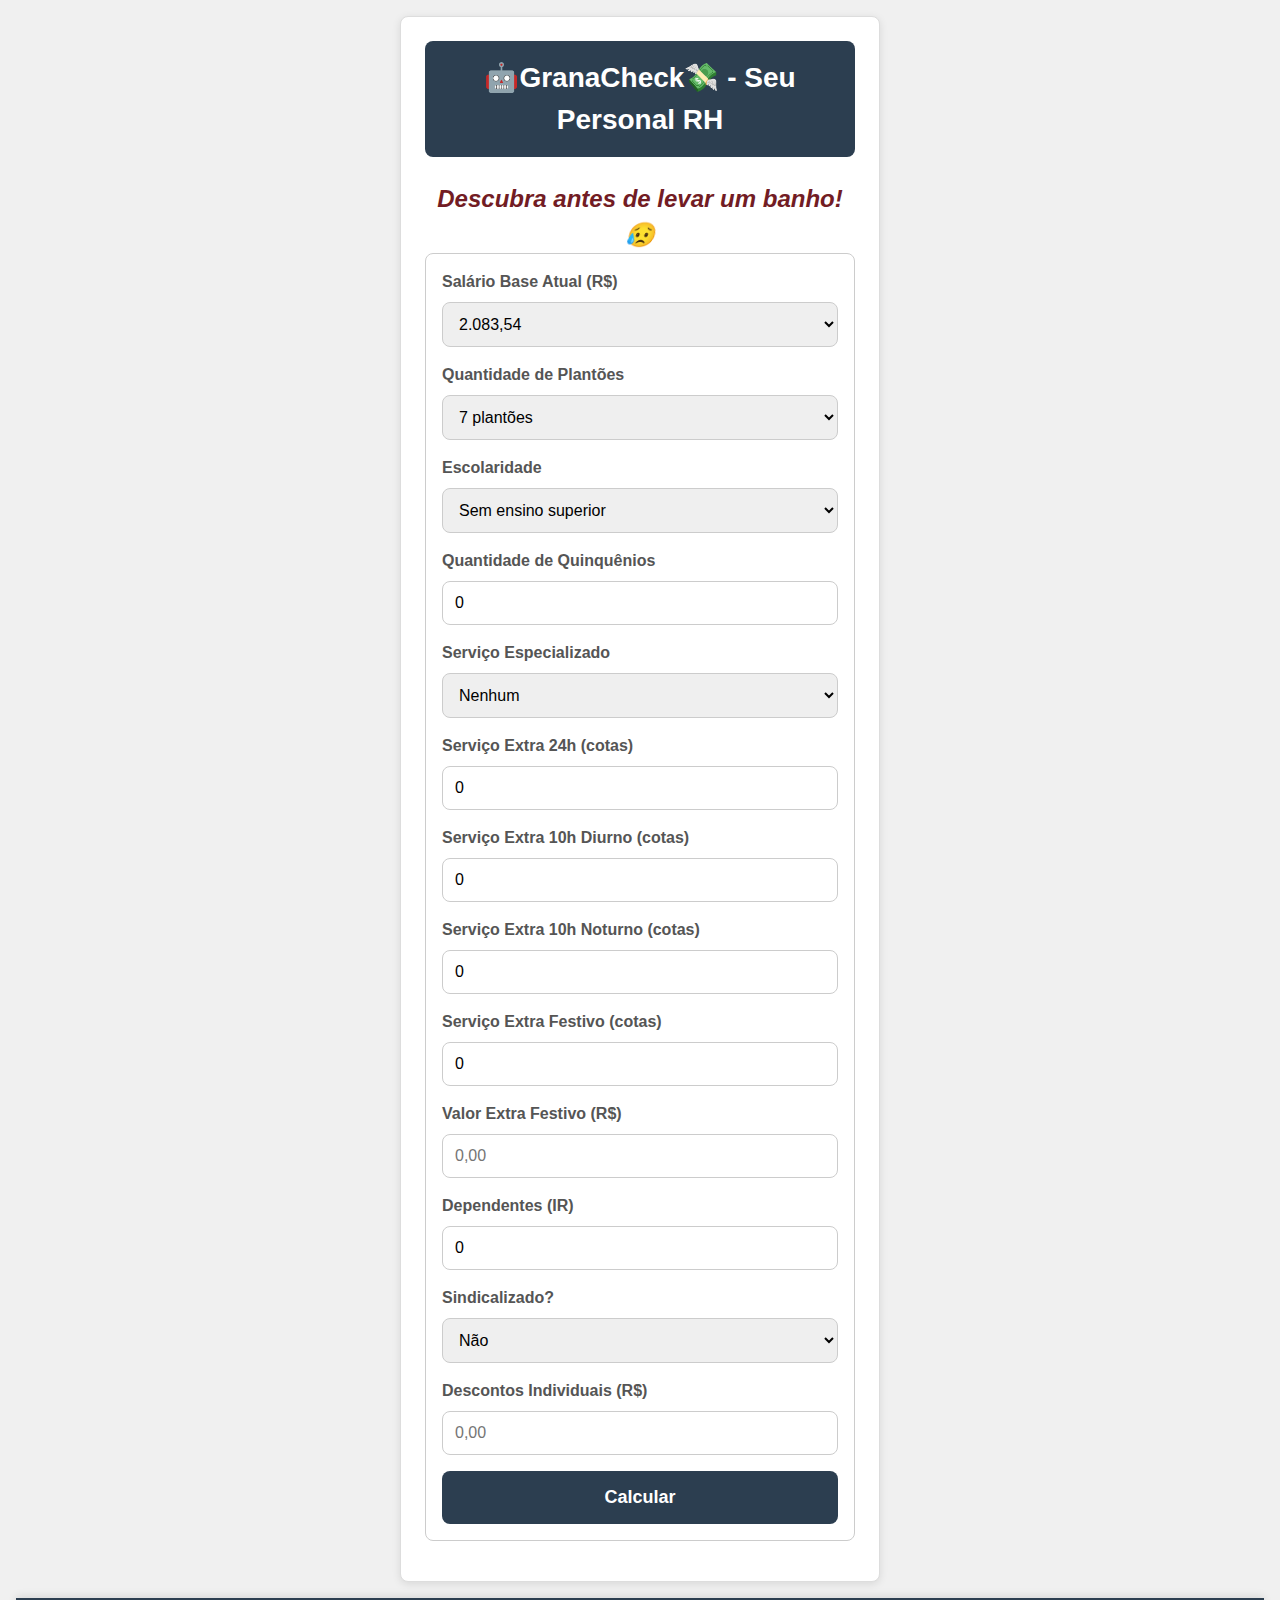
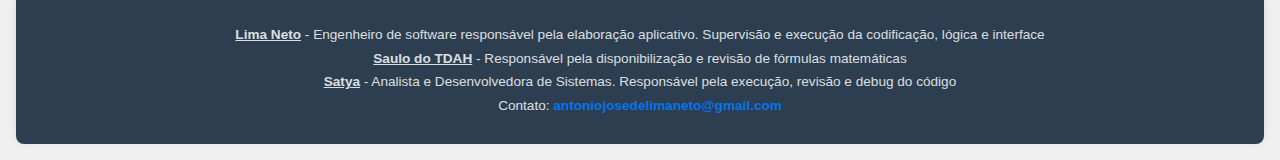
<file: index.html>
<!DOCTYPE html>
<html lang="pt-BR">
<head>
  <meta charset="UTF-8" />
  <meta name="viewport" content="width=device-width, initial-scale=1.0" />
  <title>Remuneração Servidor</title>
  <link rel="stylesheet" href="style.css" />
</head>
<body>
  <main class="container">
    <h1>🤖GranaCheck💸 - Seu Personal RH</h1>
    <h2>Descubra antes de levar um banho!😥</h2>

    <form id="remuneracao-form">
      <div class="field">
        <label for="baseAtual">Salário Base Atual (R$)</label>
        <select id="baseAtual" name="baseAtual" required>
          <option value="2.083,54">2.083,54</option>
          <option value="2.003,40">2.003,40</option>
        </select>
      </div>

      <div class="field">
        <label for="plantoes">Quantidade de Plantões</label>
        <select id="plantoes" name="plantoes" required>
          <option value="7">7 plantões</option>
          <option value="8">8 plantões</option>
        </select>
      </div>

      <div class="field">
        <label for="escolaridade">Escolaridade</label>
        <select id="escolaridade" name="escolaridade" required>
          <option value="1">Sem ensino superior</option>
          <option value="2">Graduação</option>
          <option value="3">Pós-graduação</option>
          <option value="4">Mestrado/Doutorado</option>
        </select>
      </div>

      <div class="field">
        <label for="quinquenio">Quantidade de Quinquênios</label>
        <input type="number" id="quinquenio" name="quinquenio" min="0" value="0" />
      </div>

      <div class="field">
        <label for="especializacao">Serviço Especializado</label>
        <select id="especializacao" name="especializacao">
          <option value="0">Nenhum</option>
          <option value="15">15%</option>
          <option value="25">25%</option>
        </select>
      </div>

      <!-- Serviços extras -->
      <div class="field">
        <label for="extra24">Serviço Extra 24h (cotas)</label>
        <input type="number" id="extra24" name="extra24" min="0" value="0" />
      </div>

      <div class="field">
        <label for="extra10diurno">Serviço Extra 10h Diurno (cotas)</label>
        <input type="number" id="extra10diurno" name="extra10diurno" min="0" value="0" />
      </div>

      <div class="field">
        <label for="extra10noturno">Serviço Extra 10h Noturno (cotas)</label>
        <input type="number" id="extra10noturno" name="extra10noturno" min="0" value="0" />
      </div>

      <div class="field">
        <label for="extraFestivo">Serviço Extra Festivo (cotas)</label>
        <input type="number" id="extraFestivo" name="extraFestivo" min="0" value="0" />
      </div>

      <div class="field">
        <label for="valorExtraFestivo">Valor Extra Festivo (R$)</label>
        <input type="text" id="valorExtraFestivo" name="valorExtraFestivo" placeholder="0,00" />
      </div>

      <!-- Dependentes IR -->
      <div class="field">
        <label for="dependentes">Dependentes (IR)</label>
        <input type="number" id="dependentes" name="dependentes" min="0" value="0" />
      </div>

      <!-- Sindicato -->
      <div class="field">
        <label for="sindicalizado">Sindicalizado?</label>
        <select id="sindicalizado" name="sindicalizado">
          <option value="0">Não</option>
          <option value="1">Sim</option>
        </select>
      </div>

      <!-- Descontos individuais -->
      <div class="field">
        <label for="outrosDescontos">Descontos Individuais (R$)</label>
        <input type="text" id="outrosDescontos" name="outrosDescontos" placeholder="0,00" />
      </div>

      <button type="submit">Calcular</button>
    </form>

    <section id="resultados">
      <!-- Os resultados serão inseridos aqui dinamicamente pelo app.js -->
    </section>
    
  </main>

  <footer class="footer">
    <p><u><b>Lima Neto</b></u> - Engenheiro de software responsável pela elaboração aplicativo. Supervisão e execução da codificação, lógica e interface</p>
    <p><u><b>Saulo do TDAH</b></u> - Responsável pela disponibilização e revisão de fórmulas matemáticas</p>
    <p><u><b>Satya</b></u> - Analista e Desenvolvedora de Sistemas. Responsável pela execução, revisão e debug do código</p>
    <p>Contato: <a href="mailto:antoniojosedelimaneto@gmail.com">antoniojosedelimaneto@gmail.com</a></p>
  </footer>

  <script src="app.js" defer></script>
</body>
</html>
</file>
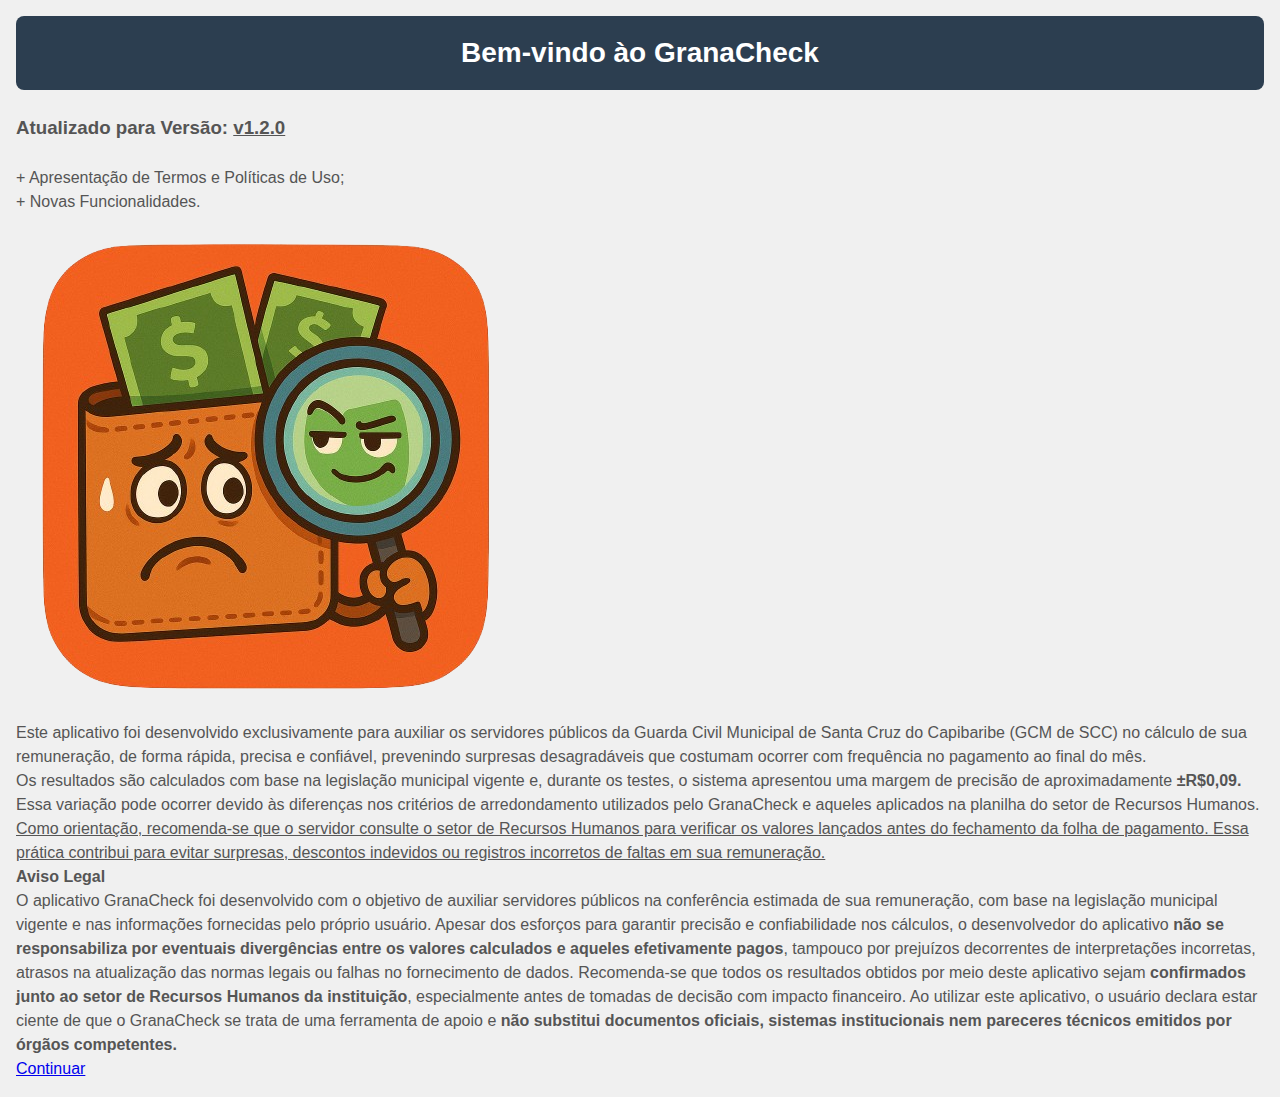
<file: landing.html>
<!DOCTYPE html>
<html lang="pt-BR">
<head>
  <meta charset="UTF-8" />
  <meta name="viewport" content="width=device-width, initial-scale=1.0" />
  <title>Bem-vindo ao GranaCheck</title>
  <link rel="stylesheet" href="/style.css" />
</head>
<body class="landing">
  <div class="landing-container">
    <h1>Bem-vindo ào GranaCheck</h1>
    <h3>Atualizado para Versão: <u>v1.2.0</u></h3>
    <br>
    <p class="itensV">+ Apresentação de Termos e Políticas de Uso;</p>
    <p class="itensV">+ Novas Funcionalidades.</p>
    <img src="/Icon-removebg-preview.png" alt="Logo GranaCheck">
    <p>
        Este aplicativo foi desenvolvido exclusivamente para auxiliar os servidores públicos da Guarda Civil Municipal de Santa Cruz do Capibaribe (GCM de SCC) no cálculo de sua remuneração, de forma rápida, precisa e confiável, prevenindo surpresas desagradáveis que costumam ocorrer com frequência no pagamento ao final do mês.
    </p>
    <p>
       Os resultados são calculados com base na legislação municipal vigente e, durante os testes, o sistema apresentou uma margem de precisão de aproximadamente <strong>±R$0,09.</strong> Essa variação pode ocorrer devido às diferenças nos critérios de arredondamento utilizados pelo GranaCheck e aqueles aplicados na planilha do setor de Recursos Humanos. <u>Como orientação, recomenda-se que o servidor consulte o setor de Recursos Humanos para verificar os valores lançados antes do fechamento da folha de pagamento. Essa prática contribui para evitar surpresas, descontos indevidos ou registros incorretos de faltas em sua remuneração. </u>
    </p>


    <div class="aviso">
        <p><strong>Aviso Legal</strong></p>
        <p>
          O aplicativo GranaCheck foi desenvolvido com o objetivo de auxiliar servidores públicos na conferência estimada de sua remuneração, com base na legislação municipal vigente e nas informações fornecidas pelo próprio usuário. Apesar dos esforços para garantir precisão e confiabilidade nos cálculos, o desenvolvedor do aplicativo <strong>não se responsabiliza por eventuais divergências entre os valores calculados e aqueles efetivamente pagos</strong>, tampouco por prejuízos decorrentes de interpretações incorretas, atrasos na atualização das normas legais ou falhas no fornecimento de dados. Recomenda-se que todos os resultados obtidos por meio deste aplicativo sejam <strong>confirmados junto ao setor de Recursos Humanos da instituição</strong>, especialmente antes de tomadas de decisão com impacto financeiro. Ao utilizar este aplicativo, o usuário declara estar ciente de que o GranaCheck se trata de uma ferramenta de apoio e <strong>não substitui documentos oficiais, sistemas institucionais nem pareceres técnicos emitidos por órgãos competentes.</strong>
        </p>
      
      </div>
      

    <a href="index.html" class="btn-landing">Continuar</a>
  </div>
</body>
</html>
</file>
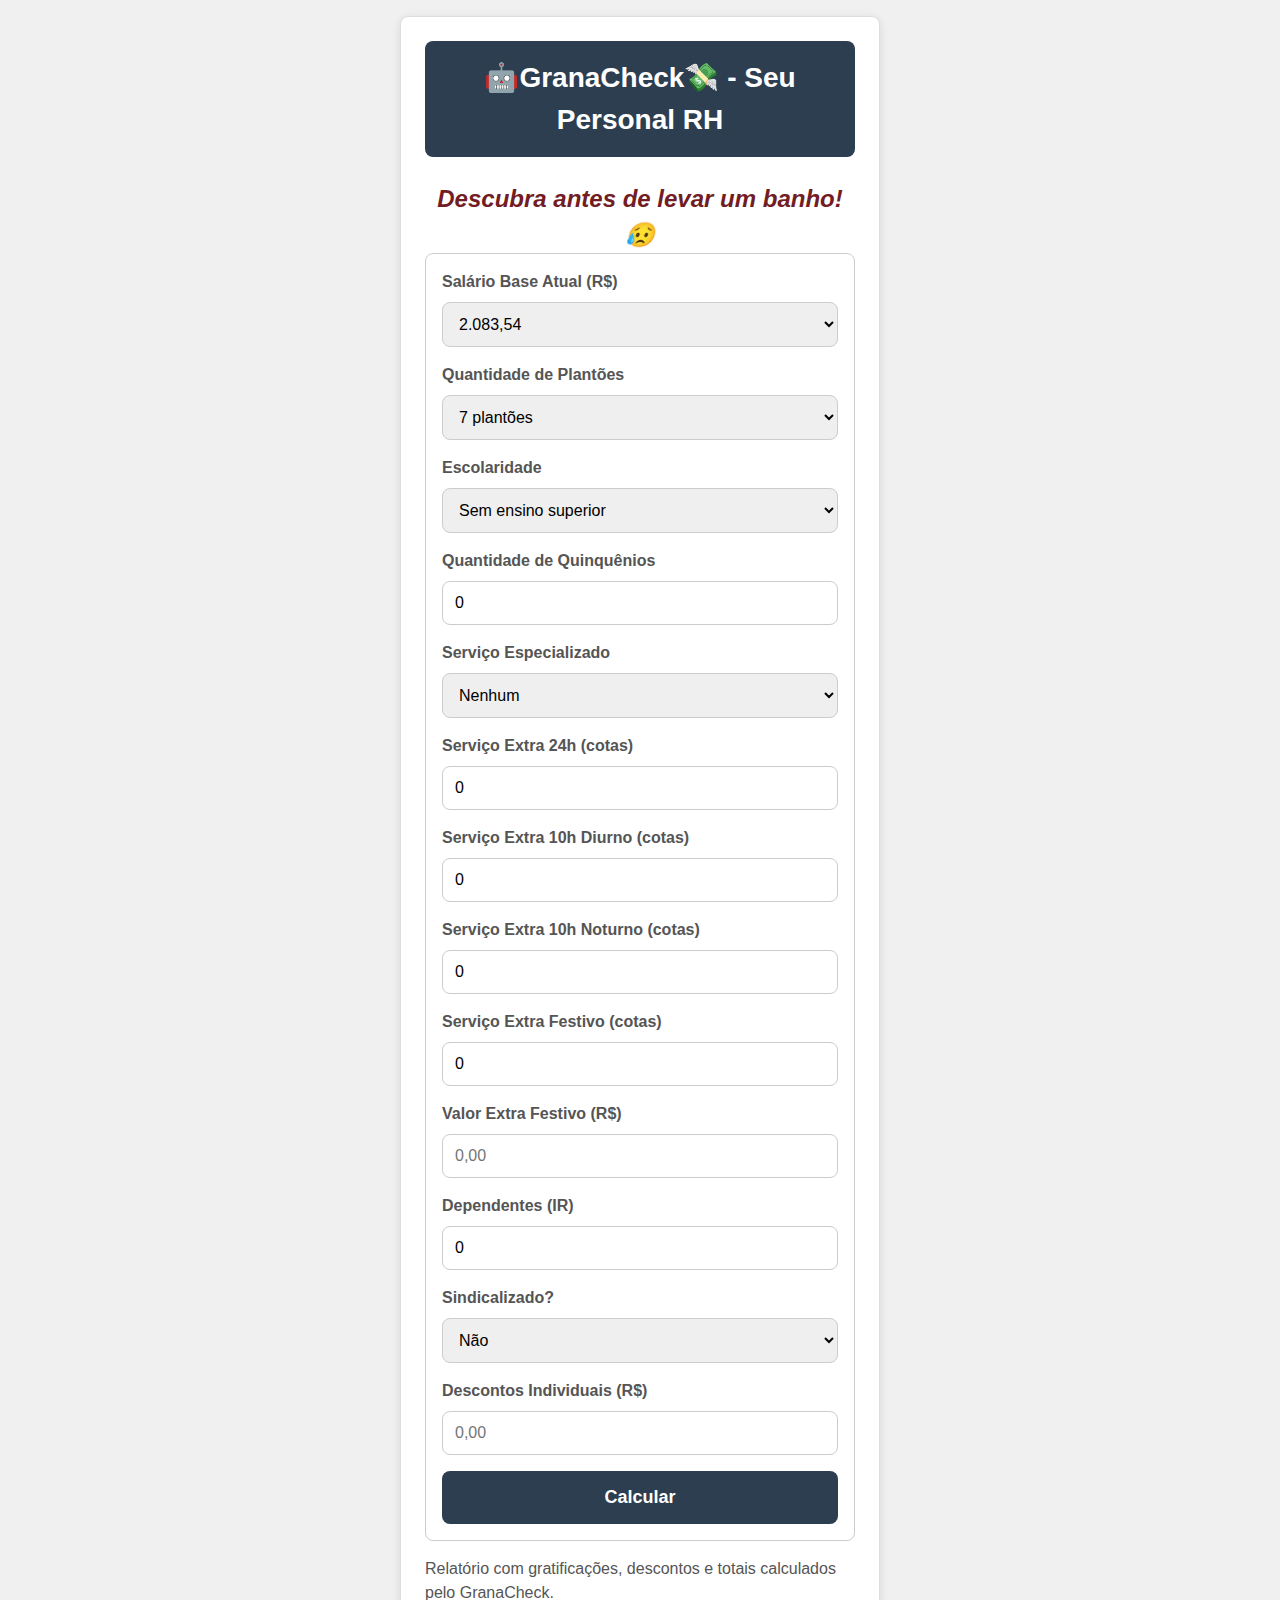
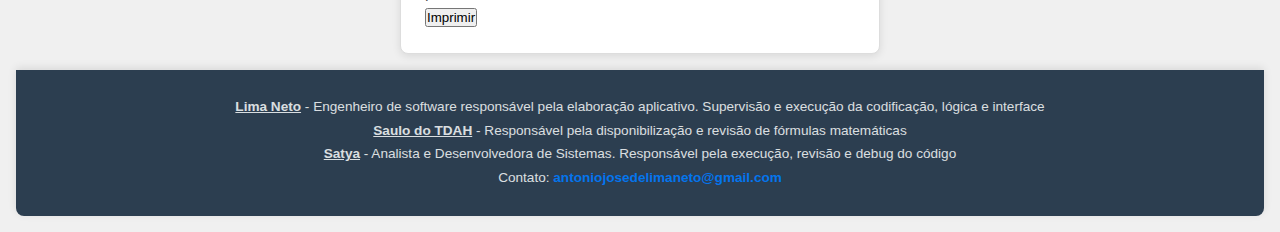
<file: page1.html>
<!DOCTYPE html>
<html lang="pt-BR">
<head>
  <meta charset="UTF-8" />
  <meta name="viewport" content="width=device-width, initial-scale=1.0" />
  <title>Remuneração Servidor</title>
  <link rel="stylesheet" href="style.css" />
</head>
<body>
  <main class="container">
    <h1>🤖GranaCheck💸 - Seu Personal RH</h1>
    <h2>Descubra antes de levar um banho!😥</h2>

    <form id="remuneracao-form">
      <div class="field">
        <label for="baseAtual">Salário Base Atual (R$)</label>
        <select id="baseAtual" name="baseAtual" required>
          <option value="2.083,54">2.083,54</option>
          <option value="2.003,40">2.003,40</option>
        </select>
      </div>

      <div class="field">
        <label for="plantoes">Quantidade de Plantões</label>
        <select id="plantoes" name="plantoes" required>
          <option value="7">7 plantões</option>
          <option value="8">8 plantões</option>
        </select>
      </div>

      <div class="field">
        <label for="escolaridade">Escolaridade</label>
        <select id="escolaridade" name="escolaridade" required>
          <option value="1">Sem ensino superior</option>
          <option value="2">Graduação</option>
          <option value="3">Pós-graduação</option>
          <option value="4">Mestrado/Doutorado</option>
        </select>
      </div>

      <div class="field">
        <label for="quinquenio">Quantidade de Quinquênios</label>
        <input type="number" id="quinquenio" name="quinquenio" min="0" value="0" />
      </div>

      <div class="field">
        <label for="especializacao">Serviço Especializado</label>
        <select id="especializacao" name="especializacao">
          <option value="0">Nenhum</option>
          <option value="15">15%</option>
          <option value="25">25%</option>
        </select>
      </div>

      <!-- Serviços extras -->
      <div class="field">
        <label for="extra24">Serviço Extra 24h (cotas)</label>
        <input type="number" id="extra24" name="extra24" min="0" value="0" />
      </div>

      <div class="field">
        <label for="extra10diurno">Serviço Extra 10h Diurno (cotas)</label>
        <input type="number" id="extra10diurno" name="extra10diurno" min="0" value="0" />
      </div>

      <div class="field">
        <label for="extra10noturno">Serviço Extra 10h Noturno (cotas)</label>
        <input type="number" id="extra10noturno" name="extra10noturno" min="0" value="0" />
      </div>

      <div class="field">
        <label for="extraFestivo">Serviço Extra Festivo (cotas)</label>
        <input type="number" id="extraFestivo" name="extraFestivo" min="0" value="0" />
      </div>

      <div class="field">
        <label for="valorExtraFestivo">Valor Extra Festivo (R$)</label>
        <input type="text" id="valorExtraFestivo" name="valorExtraFestivo" placeholder="0,00" />
      </div>

      <!-- Dependentes IR -->
      <div class="field">
        <label for="dependentes">Dependentes (IR)</label>
        <input type="number" id="dependentes" name="dependentes" min="0" value="0" />
      </div>

      <!-- Sindicato -->
      <div class="field">
        <label for="sindicalizado">Sindicalizado?</label>
        <select id="sindicalizado" name="sindicalizado">
          <option value="0">Não</option>
          <option value="1">Sim</option>
        </select>
      </div>

      <!-- Descontos individuais -->
      <div class="field">
        <label for="outrosDescontos">Descontos Individuais (R$)</label>
        <input type="text" id="outrosDescontos" name="outrosDescontos" placeholder="0,00" />
      </div>

      <button type="submit">Calcular</button>
    </form>
    
    <!-- == Cabeçalho de impressão (só aparece no print) == -->
   <div id="print-header" class="print-only">
         <p id="text_report">Relatório com gratificações, descontos e totais calculados pelo GranaCheck.</p>
         <p id="print-date"></p>
       </div>

    <section id="resultados">
      <!-- Os resultados serão inseridos aqui dinamicamente pelo app.js -->
    </section>
        <!-- NOVO: controle de impressão -->
        <div class="print-control">
            <button type="button" id="print-btn">Imprimir</button>
          </div>      
  </main>

  <footer class="footer">
    <p><u><b>Lima Neto</b></u> - Engenheiro de software responsável pela elaboração aplicativo. Supervisão e execução da codificação, lógica e interface</p>
    <p><u><b>Saulo do TDAH</b></u> - Responsável pela disponibilização e revisão de fórmulas matemáticas</p>
    <p><u><b>Satya</b></u> - Analista e Desenvolvedora de Sistemas. Responsável pela execução, revisão e debug do código</p>
    <p>Contato: <a href="mailto:antoniojosedelimaneto@gmail.com">antoniojosedelimaneto@gmail.com</a></p>
  </footer>

  <script src="app.js" defer></script>
</body>
</html>
</file>
<file: style.css>
/* Reset básico e variáveis de tema */
:root {
  --cor-fundo: #f0f0f0;
  --cor-entrada-bg: #2c3e50;       /* azul noturno */
  --cor-button-bg: #2c3e50;
  --cor-button-hover: #34495e;
  --cor-secundaria: #555;
  --cor-accent: #007bff;
  --cor-total-liquido-bg: #d4edda; /* verde claro */
  --cor-total-descontos-bg: #f8d7da;/* vermelho claro */
  --espacamento: 1rem;
  --border-radius: 0.5rem;
  --transicao: 0.3s;
}

* {
  box-sizing: border-box;
  margin: 0;
  padding: 0;
}

body {
  font-family: Arial, sans-serif;
  background-color: var(--cor-fundo);
  color: var(--cor-secundaria);
  line-height: 1.5;
  padding: var(--espacamento);
}

.container {
  max-width: 480px;
  margin: 0 auto;
  background: #fff;
  padding: calc(var(--espacamento) * 1.5);
  border: 1px solid #ddd;
  border-radius: var(--border-radius);
  box-shadow: 0 2px 8px rgba(0,0,0,0.1);
}

h1 {
  font-size: 1.75rem;
  margin-bottom: calc(var(--espacamento) * 1.5);
  text-align: center;
  background-color: var(--cor-entrada-bg);
  color: #fff;
  padding: var(--espacamento);
  border-radius: var(--border-radius);
}

 h2 {
    text-align: center;
    font-style: italic;
    color:#721c24
  }

form {
  display: flex;
  flex-direction: column;
  background: #fff;
  padding: var(--espacamento);
  border-radius: var(--border-radius);
  margin-bottom: var(--espacamento);
  border: 1px solid #ccc;
}

.field {
  display: flex;
  flex-direction: column;
  margin-bottom: var(--espacamento);
}

.field label {
  margin-bottom: 0.5rem;
  font-weight: bold;
}

.field input,
.field select {
  padding: 0.75rem;
  font-size: 1rem;
  border: 1px solid #ccc;
  border-radius: var(--border-radius);
  transition: border-color var(--transicao);
}

.field input:focus,
.field select:focus {
  outline: none;
  border-color: var(--cor-accent);
}

button[type="submit"] {
  padding: 1rem 2rem;
  font-size: 1.125rem;
  background-color: var(--cor-button-bg);
  color: #fff;
  border: none;
  border-radius: var(--border-radius);
  cursor: pointer;
  transition: background-color var(--transicao);
  width: 100%;
  font-weight: bold;
}

button[type="submit"]:hover {
  background-color: var(--cor-button-hover);
}

#resultados .item {
  padding: var(--espacamento) 0;
  border-bottom: 1px solid #eee;
  display: flex;
  justify-content: space-between;
  border-radius: var(--border-radius);
}

#resultados .item.highlight-base {
  background-color: #eaf3fc; /* leve azul para Base Atual */
  font-weight: bold;
}

#resultados .item.total-liquido {
  background-color: var(--cor-total-liquido-bg);
  color: #155724;
  font-weight: bold;
}

#resultados .item.total-descontos {
  background-color: var(--cor-total-descontos-bg);
  color: #721c24;
  font-weight: bold;
}

.footer {
  background-color: var(--cor-entrada-bg);    /* Azul noturno */
  color: #ecf0f1;                              /* Texto claro */
  padding: calc(var(--espacamento) * 1.5);
  border-radius: 0 0 var(--border-radius) var(--border-radius);
  font-family: 'Segoe UI', Tahoma, sans-serif;
  font-size: 0.85rem;
  text-align: center;
  box-shadow: 0 -2px 8px rgba(0,0,0,0.1);
  margin-top: var(--espacamento);
}

.footer p {
  margin: 0.2rem 0;
  opacity: 0.9;
}

.footer a {
  color: var(--cor-accent);    /* Mesma cor de destaque dos links */
  font-weight: bold;
  text-decoration: none;
  transition: color var(--transicao);
}

.footer a:hover {
  color: #fff;
  text-decoration: underline;
}
</file>
